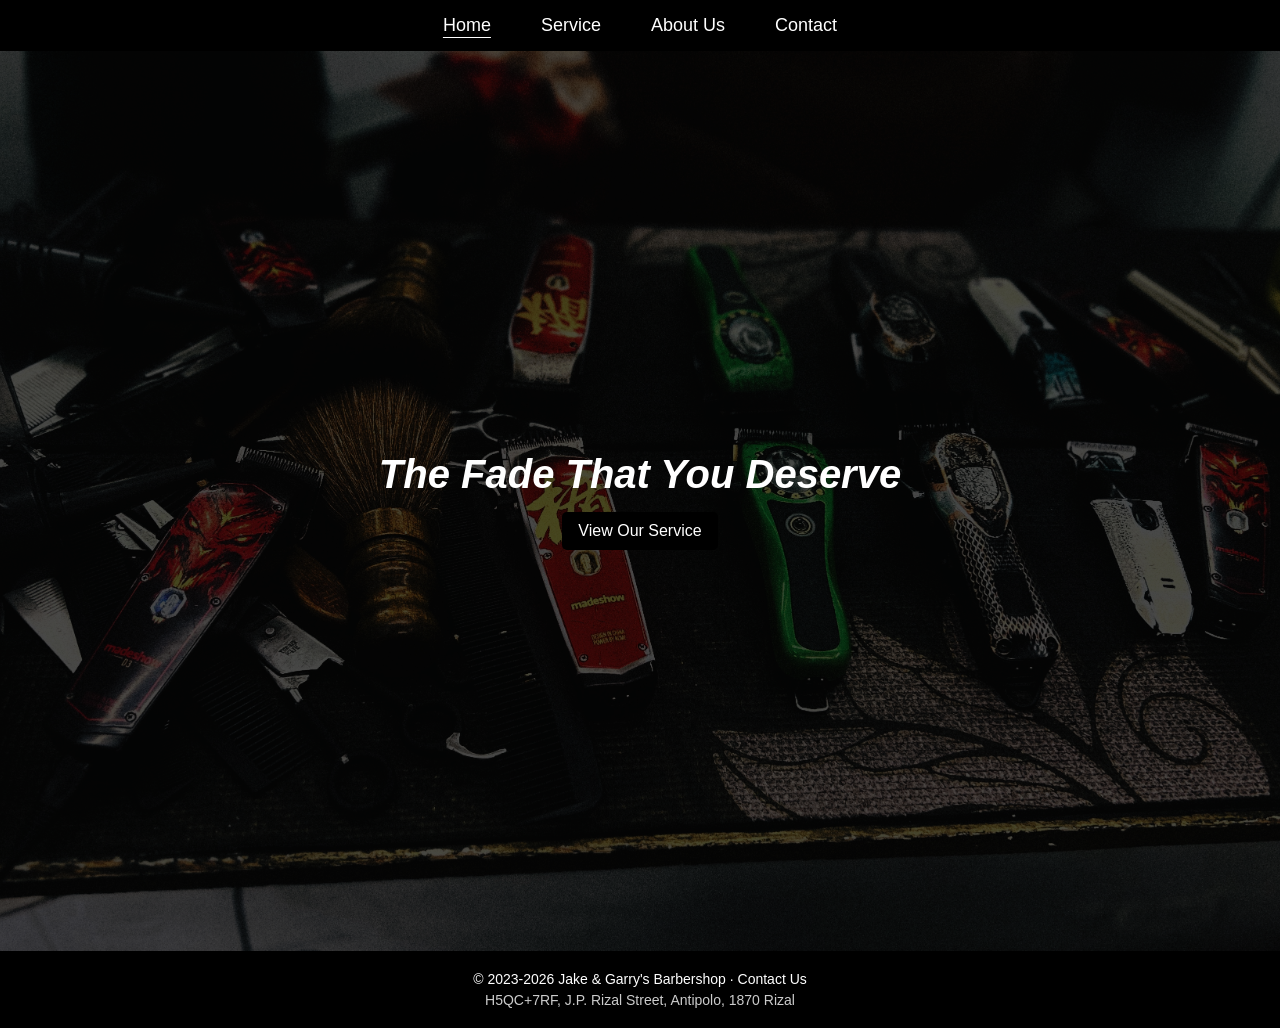
<file: index.html>
<!DOCTYPE html>
<html lang="en">

<head>
    <meta charset="UTF-8" />
    <meta name="viewport" content="width=device-width, initial-scale=1.0" />
    <title>Jake & Garry's Barbershop - Home</title>

    <link rel="stylesheet" href="global.css">
</head>

<body>

    <div class="navbar">
        <a href="index.html" class="active-page">Home</a>
        <a href="service.html">Service</a>
        <a href="about.html">About Us</a>
        <a href="contact.html">Contact</a>
    </div>

    <div class="home-hero">
        <h1>The Fade That You Deserve</h1>
        <a href="service.html">View Our Service</a>
    </div>

    <footer class="site-footer">
        <p>
            © 2023-2026 Jake & Garry's Barbershop ·
            <a href="contact.html">Contact Us</a>
            <span class="footer-address">
                H5QC+7RF, J.P. Rizal Street, Antipolo, 1870 Rizal
            </span>
        </p>
    </footer>

</body>

</html>
</file>
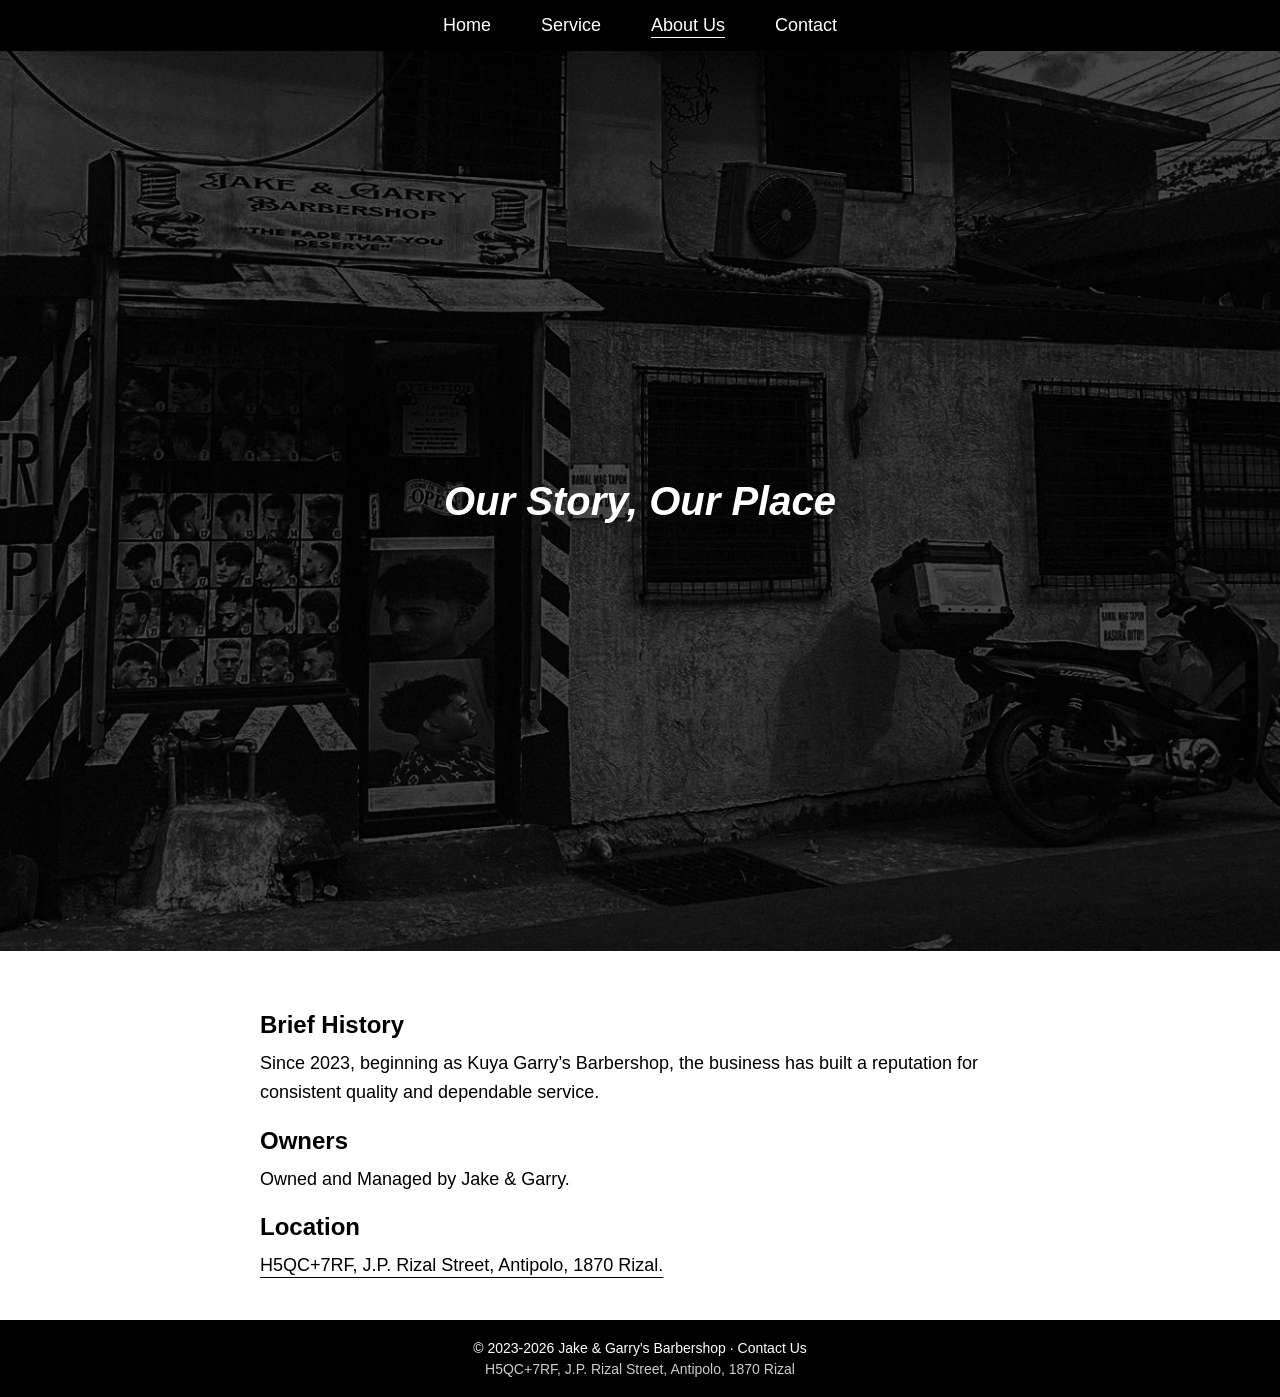
<file: about.html>
<!DOCTYPE html>
<html lang="en">

<head>
    <meta charset="UTF-8">
    <meta name="viewport" content="width=device-width, initial-scale=1.0">
    <title>Jake & Garry's Barbershop - About Us</title>

    <link rel="stylesheet" href="global.css">
</head>

<body>

    <div class="navbar">
        <a href="index.html">Home</a>
        <a href="service.html">Service</a>
        <a href="about.html" class="active-page">About Us</a>
        <a href="contact.html">Contact</a>
    </div>

    <div class="about-hero">
        <h1>Our Story, Our Place</h1>
    </div>

    <div class="about-content">

        <h2>Brief History</h2>
        <p>
            Since 2023, beginning as Kuya Garry’s Barbershop, the business has built a reputation for consistent quality and dependable service.
        </p>

        <h2>Owners</h2>
        <p>
            Owned and Managed by Jake & Garry.
        </p>

        <h2>Location</h2>
        <p>
            <a href="https://www.google.com/maps/place/KUYA+GARRY'S+BARBERSHOP/@14.5881879,121.169457,17z/data=!3m1!4b1!4m6!3m5!1s0x3397bf535bb8e7dd:0x66876cd2f6c0681e!8m2!3d14.5881827!4d121.1720319!16s%2Fg%2F11t_sh545w?entry=ttu&g_ep=EgoyMDI2MDQxNC4wIKXMDSoASAFQAw%3D%3D"
               target="_blank">
                H5QC+7RF, J.P. Rizal Street, Antipolo, 1870 Rizal.
            </a>
        </p>

    </div>

    <footer class="site-footer">
        <p>
            © 2023-2026 Jake & Garry's Barbershop ·
            <a href="contact.html">Contact Us</a>

            <span class="footer-address">
                H5QC+7RF, J.P. Rizal Street, Antipolo, 1870 Rizal
            </span>
        </p>
    </footer>

</body>

</html>
</file>
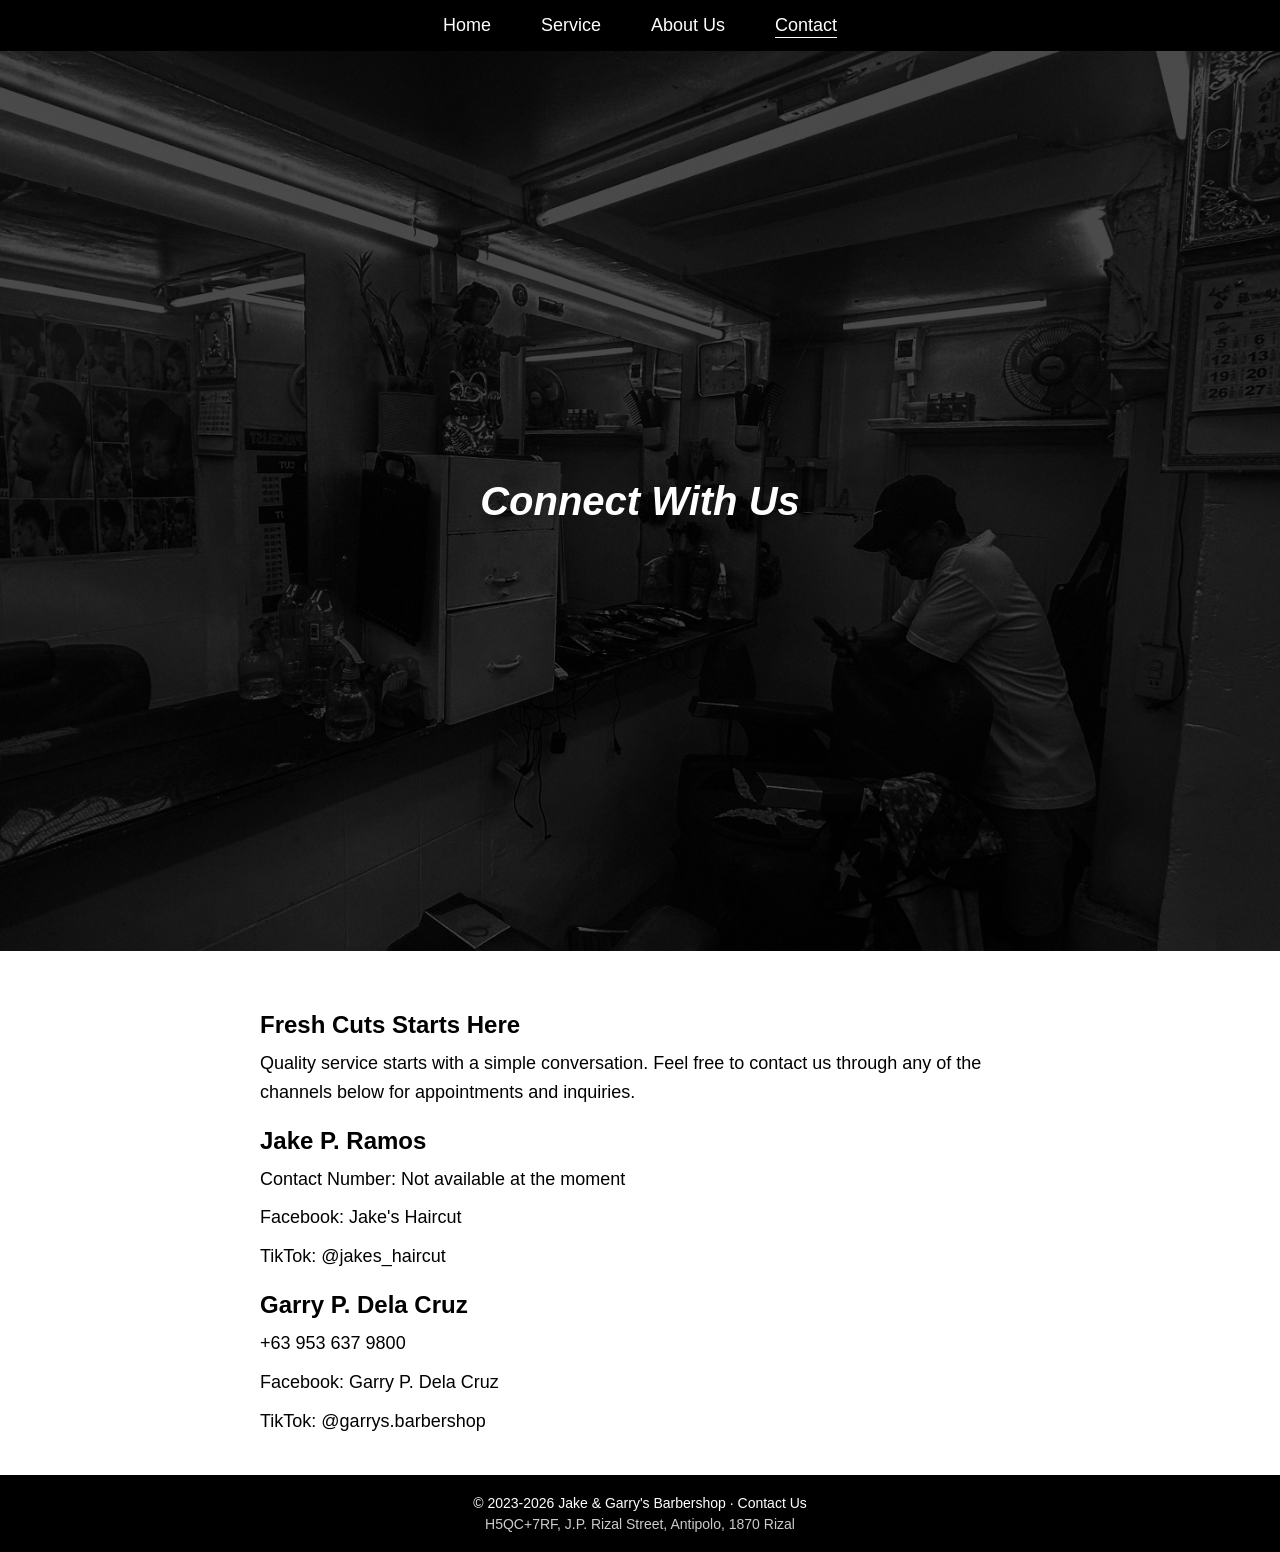
<file: contact.html>
<!DOCTYPE html>
<html lang="en">

<head>
    <meta charset="UTF-8" />
    <meta name="viewport" content="width=device-width, initial-scale=1.0" />
    <title>Jake & Garry's Barbershop - Contact</title>

    <link rel="stylesheet" href="global.css">
</head>

<body>

    <div class="navbar">
        <a href="index.html">Home</a>
        <a href="service.html">Service</a>
        <a href="about.html">About Us</a>
        <a href="contact.html" class="active-page">Contact</a>
    </div>

    <div class="contact-hero">
        <h1>Connect With Us</h1>
    </div>

    <div class="contact-content">

        <h2>Fresh Cuts Starts Here</h2>

        <p>
            Quality service starts with a simple conversation. Feel free to contact us through any of the channels below for appointments and inquiries.
        </p>

        <h2>Jake P. Ramos</h2>
        <p>Contact Number: Not available at the moment</p>
        <p>Facebook: Jake's Haircut</p>
        <p>TikTok: @jakes_haircut</p>

        <h2>Garry P. Dela Cruz</h2>
        <p>+63 953 637 9800</p>
        <p>Facebook: Garry P. Dela Cruz</p>
        <p>TikTok: @garrys.barbershop</p>

    </div>

    <footer class="site-footer">
        <p>
            © 2023-2026 Jake & Garry's Barbershop ·
            <a href="contact.html">Contact Us</a>

            <span class="footer-address">
                H5QC+7RF, J.P. Rizal Street, Antipolo, 1870 Rizal
            </span>
        </p>
    </footer>

</body>

</html>
</file>
<file: global.css>
* {
    margin: 0;
    padding: 0;
    box-sizing: border-box;
    font-family: Arial, Helvetica, sans-serif;
}
/* navbar Styles */
.navbar {
    display: flex;
    justify-content: center;
    flex-wrap: wrap;
    gap: clamp(15px, 5vw, 50px);
    padding: 15px 20px;
    background: black;

    position: -webkit-sticky;
    position: sticky;
    top: 0;
    z-index: 1000;
}

.navbar a {
    color: white;
    font-size: clamp(14px, 2vw, 18px);
    text-decoration: none;
}

.navbar a:hover {
    color: #ccc;
}

.navbar a.active-page {
    text-decoration: underline;
    text-underline-offset: 6px;
}
/*  Footer Styles     */
.site-footer {
    display: flex;
    justify-content: center;
    align-items: center;
    text-align: center;
    padding: 20px;
    background: black;
    color: white;
    font-size: clamp(12px, 2vw, 14px);
}

.site-footer a {
    color: white;
    text-decoration: none;
}

.site-footer a:hover {
    color: #ccc;
}

.footer-address {
    color: #ccc;
    display: block;
    margin-top: 5px;
}
/* */

.home-hero,
.service-hero,
.about-hero,
.contact-hero {
    position: relative;
    min-height: 100vh;
    padding: 20px;
    display: flex;
    flex-direction: column;
    justify-content: center;
    align-items: center;
    text-align: center;
    background-size: cover;
    background-position: center;
    background-repeat: no-repeat;
}

.home-hero::before,
.service-hero::before,
.about-hero::before,
.contact-hero::before {
    content: "";
    position: absolute;
    inset: 0;
    background: rgba(0, 0, 0, 0.70);
}

.home-hero h1,
.service-hero h1,
.about-hero h1,
.contact-hero h1 {
    position: relative;
    z-index: 1;
    color: white;
    font-style: italic;
    font-size: clamp(24px, 5vw, 40px);
    max-width: 90%;
}

.home-hero {
    background-image: url(Images/Home-Background.jpg);
}

.home-hero a {
    position: relative;
    z-index: 1;
    margin-top: 15px;
    padding: 10px 16px;
    font-size: clamp(14px, 2vw, 16px);
    background: black;
    color: white;
    text-decoration: none;
    border-radius: 5px;
}

.home-hero a:hover {
    color: #ccc;
}

.service-hero {
    background-image: url(Images/Service-Background.jpg);
    
}

.service-hero p {
    position: relative;
    z-index: 1;
    color: white;
    margin-top: 15px;
    padding: 10px 16px;
}

.service-content {
    padding: 40px 20px;
    max-width: 800px;
    margin: 0 auto;
}

.service-content h2 {
    margin-top: 20px;
    font-size: clamp(18px, 3vw, 24px);
}

.service-content p {
    display: flex;
    justify-content: space-between;
    margin-top: 10px;
    font-size: clamp(14px, 2.5vw, 18px);
    line-height: 1.6;
}

.price,
.note {
    font-weight: bold;
}

.photo-grid {
    display: grid;
    grid-template-columns: repeat(5, 1fr);
    gap: 15px;
    max-width: 800px;
    margin: 0 auto;
    padding: 20px;
}

.photo-grid img {
    width: 100%;
    aspect-ratio: 5 / 5;
    object-fit: cover;
}

/* Tablet */
@media (max-width: 768px) {
    .photo-grid  {
        display: flex;
        flex-wrap: wrap;
        justify-content: center;
        gap: 10px;
    }
    .photo-grid .grid-item{
        width: 100px;
    }
}



/* Phone */
@media (max-width: 375px ) {
    .photo-grid  {
        display: flex;
        flex-wrap: wrap;
        justify-content: center;
        gap: 10px;
    }
    .photo-grid .grid-item:nth-child(1){
        width: 100px;
    }

    .photo-grid .grid-item:nth-child(2){
        width: 100px;
    }

    .photo-grid .grid-item:nth-child(3){
        width: 100px;
    }

    .photo-grid .grid-item:nth-child(4){
       width: 100px;
    }

    .photo-grid .grid-item:nth-child(5){
        width: 100px;
    }
}

.about-hero {
    background-image: url(Images/About-Background.jpg);
}

.about-content {
    padding: 40px 20px;
    max-width: 800px;
    margin: 0 auto;
}

.about-content h2 {
    margin-top: 20px;
    font-size: clamp(18px, 3vw, 24px);
}

.about-content p {
    margin-top: 10px;
    font-size: clamp(14px, 2.5vw, 18px);
    line-height: 1.6;
}

.about-content a {
    text-decoration: underline;
    text-underline-offset: 6px;
    color: black;
}

.about-content a:hover {
    color: #ccc;
}

.contact-hero {
    background-image: url(Images/Contact-Background.jpg);
}

.contact-content {
    padding: 40px 20px;
    max-width: 800px;
    margin: 0 auto;
}

.contact-content h2 {
    margin-top: 20px;
    font-size: clamp(18px, 3vw, 24px);
}

.contact-content p {
    margin-top: 10px;
    font-size: clamp(14px, 2.5vw, 18px);
    line-height: 1.6;
}
</file>
